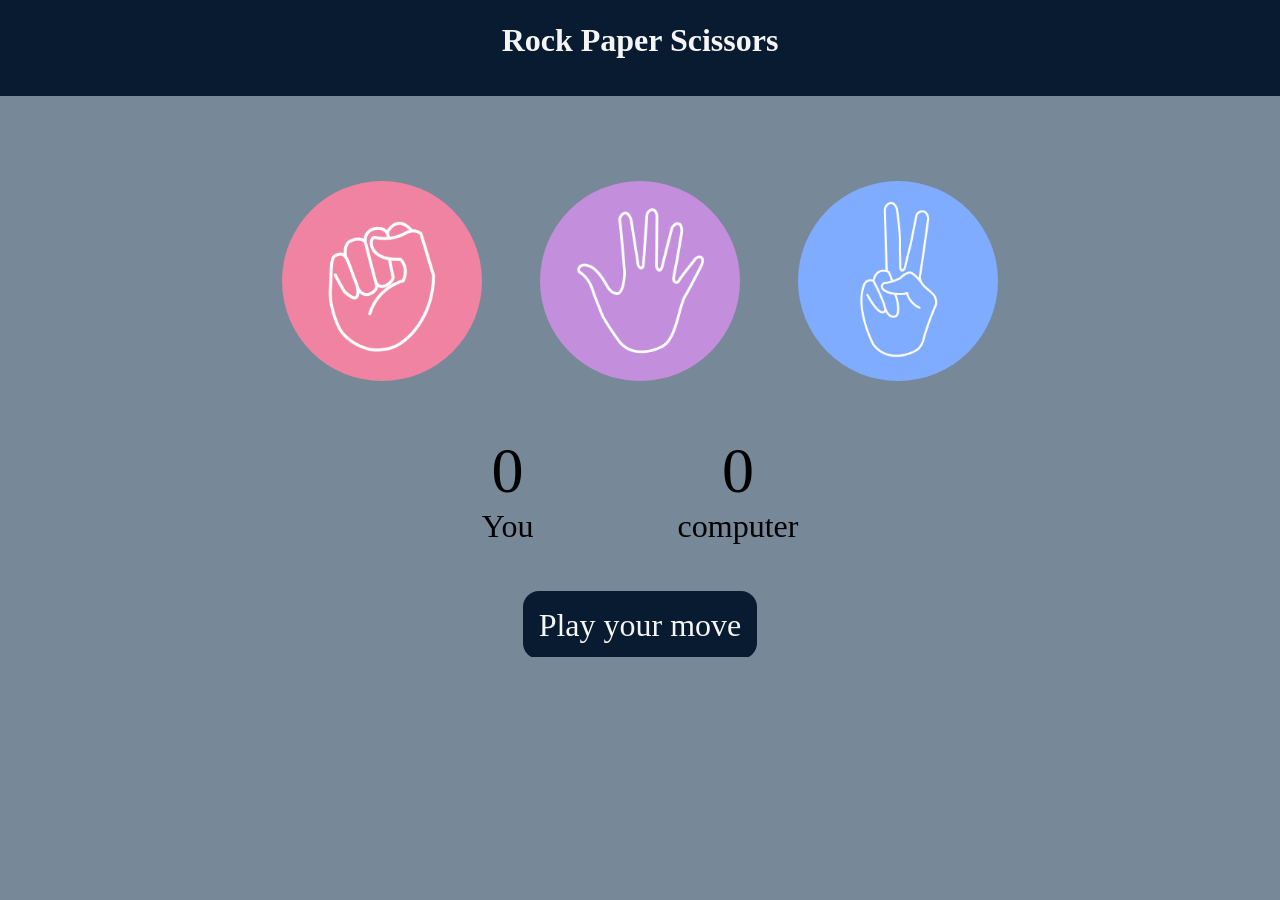
<file: project 2 stone paper scissors/index.html>
<!DOCTYPE html>
<html lang="en">
<head>
    <meta charset="UTF-8">
    <meta name="viewport" content="width=device-width, initial-scale=1.0">
    <title>Rock Paper Scissor</title>
    <link rel="stylesheet" href="style.css">
</head>
<body>
        <div class="container">
         <h1>Rock Paper Scissors</h1>

         <div class="choices">
             <div class="choice" id="rock">
                <img src="image/rock 3 image.png"/>
             </div>
             <div class="choice" id="paper">
                <img src="image/paper 3 image.png"/>
             </div>
             <div class="choice" id="scissors">
                <img src="image/scissors 3 image.png"/>
             </div>
         </div>

          <div class="score-board">
            <div class="score">
                <p id="user-score">0</p>
                <p>You</p>
            </div>
            <div class="score">
                <p id="comp-score">0</p>
                <p>computer</p>
            </div>
          </div>

          <div class="msg-container">
            <p id="msg">Play your move</p>
          </div>
        </div>

    <!-- paper-->
    <script src="script.js"></script>
</body>
</html>
</file>
<file: project 2 stone paper scissors/style.css>
*{
    margin: 0;
    padding: 0;
    box-sizing: border-box;
    text-align: center;
}
body{
    background-color: lightslategray;
}
 .container{
     position: absolute;
     overflow: hidden;
     /* display: flex; */
} 
@media (min-width:500px) {
    .container{
        position: relative;
     display: flex;
        flex-direction: column;
    }
    
}


h1{
    background-color: #081b31;
    color: whitesmoke;
    height: 6rem;
    line-height: 5rem;
   
}
.choice{
    height: 210px;
    width: 210px;
    border-radius: 50%;
    display: flex;
    justify-content: center;
    align-items: center;
}

.choice:hover{
    background-color: #081b31;
    cursor: pointer;
}

img{
    height: 200px;
    width: 200px;
    object-fit: cover;
    border-radius: 50%;
    
}
.choices{
    display: flex;
    justify-content: center;
    align-items: center;
    gap: 3rem;
    margin-top: 5rem;
}
@media (max-width:723px) {
    .choices{
        flex-direction: column;
    }
    
}

.score-board{
    display: flex;
    justify-content: center;
    align-items: center;
    font-size: 2rem;
    margin: 3rem;
    gap: 9rem;
}
#user-score,#comp-score{
    font-size: 4rem;
}
#msg{
    margin: 2rem;
    background-color: #081b31;
    color: whitesmoke;
    height: 4rem;
    font-size: 2rem;
    line-height: 4rem;
    display: inline;
    padding: 1rem;
    border-radius: 1rem;
}
</file>
